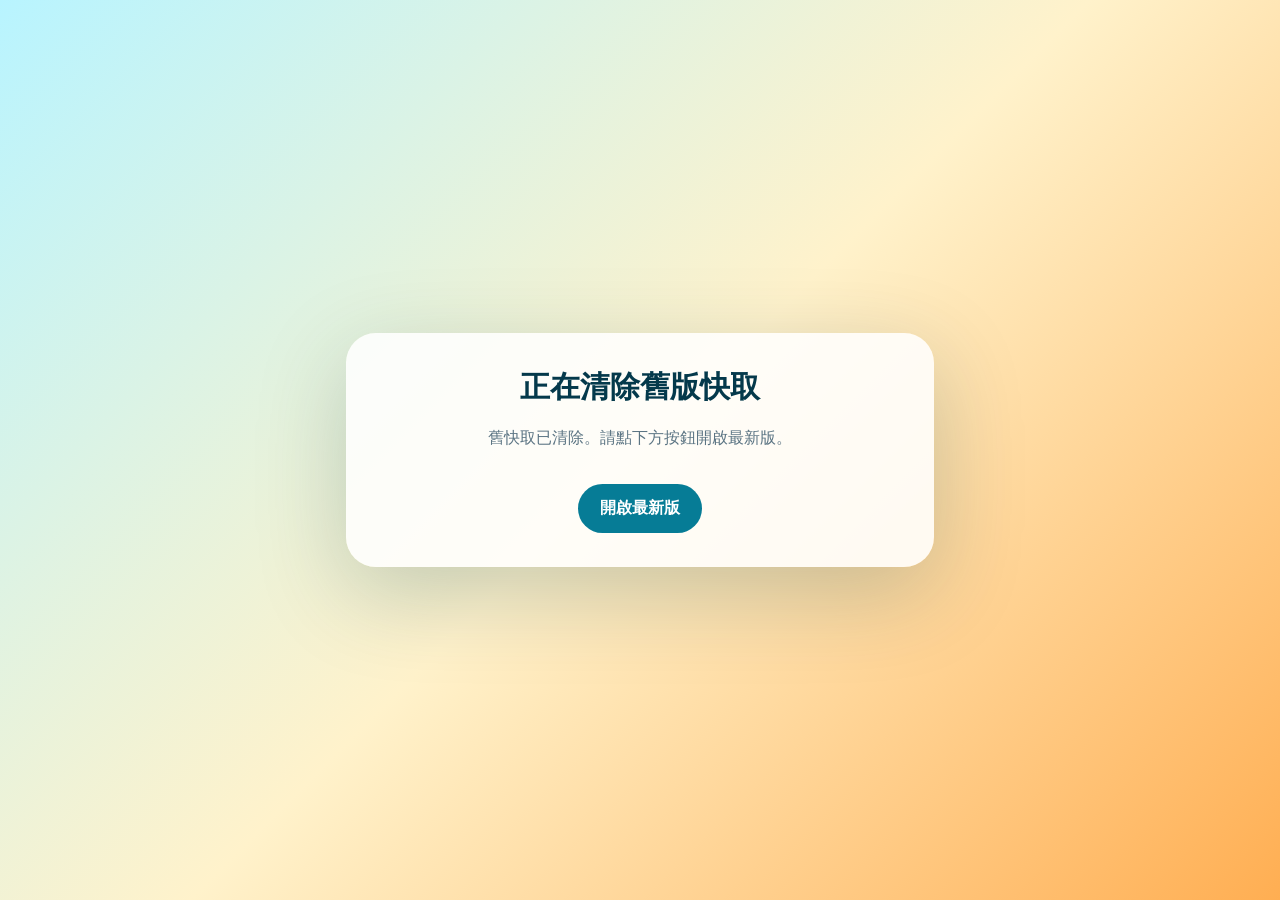
<file: reset.html>
<!doctype html>
<html lang="zh-Hant">
<head>
  <meta charset="utf-8">
  <meta name="viewport" content="width=device-width, initial-scale=1">
  <title>Reset Okinawa App</title>
  <style>
    body{margin:0;min-height:100vh;display:grid;place-items:center;background:linear-gradient(135deg,#b8f4ff,#fff2cb,#ffae52);font-family:"Noto Sans TC","Microsoft JhengHei",sans-serif;color:#04394b}
    section{width:min(88vw,520px);padding:34px;border-radius:30px;background:rgba(255,255,255,.86);box-shadow:0 26px 90px rgba(4,57,75,.22);text-align:center}
    h1{margin:0 0 12px;font-size:30px}
    p{line-height:1.8;color:#5b7483}
    a{display:inline-flex;margin-top:16px;padding:14px 22px;border-radius:999px;background:#067c96;color:white;text-decoration:none;font-weight:900}
  </style>
</head>
<body>
  <section>
    <h1>正在清除舊版快取</h1>
    <p id="status">清除完成後請開啟最新版。</p>
    <a href="./">開啟最新版</a>
  </section>
  <script>
    async function reset() {
      const status = document.getElementById("status");
      try {
        if ("serviceWorker" in navigator) {
          const registrations = await navigator.serviceWorker.getRegistrations();
          await Promise.all(registrations.map((registration) => registration.unregister()));
        }
        if ("caches" in window) {
          const keys = await caches.keys();
          await Promise.all(keys.map((key) => caches.delete(key)));
        }
        status.textContent = "舊快取已清除。請點下方按鈕開啟最新版。";
      } catch (error) {
        status.textContent = "如果仍看到舊版，請到 Safari / Chrome 清除這個網站的資料。";
      }
    }
    reset();
  </script>
</body>
</html>
</file>
